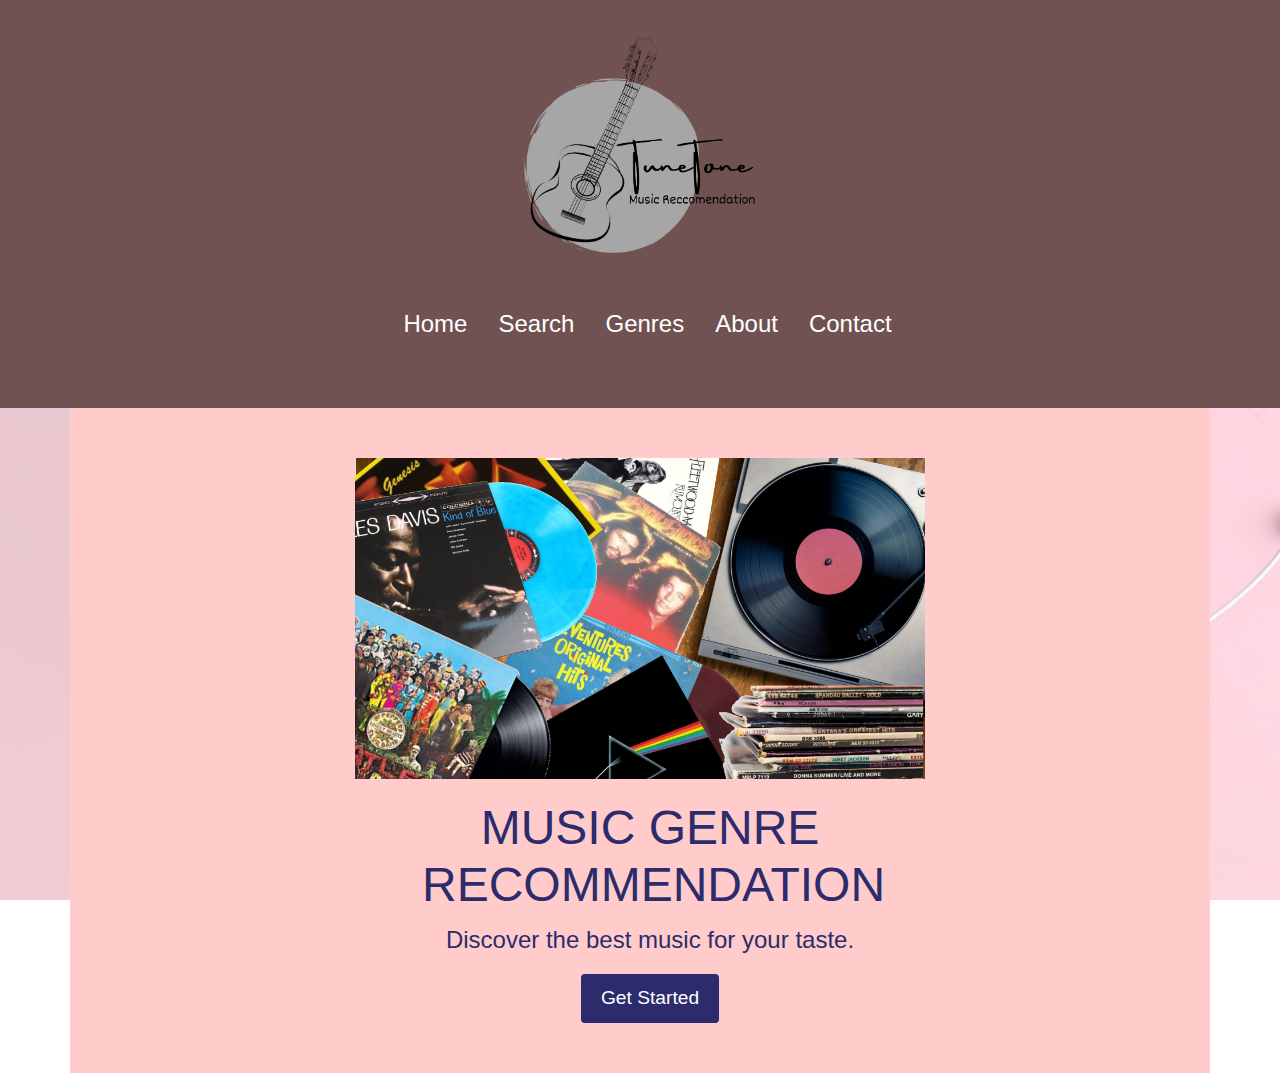
<file: index.html>
<!DOCTYPE html>
<html lang="en">

<head>
    <meta charset="UTF-8">
    <meta name="viewport" content="width=device-width, initial-scale=1.0">
    <title>Music Genre Recommendation</title>
    <link rel="stylesheet" href="styles.css">
    <link rel="stylesheet" href="https://maxcdn.bootstrapcdn.com/bootstrap/4.0.0/css/bootstrap.min.css"
        integrity="sha384-Gn5384xqQ1aoWXA+058RXPxPg6fy4IWvTNh0E263XmFcJlSAwiGgFAW/dAiS6JXm" crossorigin="anonymous">
    <link rel="preconnect" href="https://fonts.googleapis.com">
    <link rel="preconnect" href="https://fonts.gstatic.com" crossorigin>
    <link href="https://fonts.googleapis.com/css2?family=Playwrite+GB+S:ital,wght@0,100..400;1,100..400&display=swap"
        rel="stylesheet">
    <style>
        .hero-section {
            display: flex;
            justify-content: center;
            align-items: center;
            background-color: #ffcccb;
            padding: 50px 0;
        }

        .hero-section img {
            max-width: 50%;
            height: auto;
        }

        .hero-section .content {
            max-width: 40%;
            text-align: center;
            margin-left: 20px;
        }

        .hero-section .content h1 {
            font-size: 3rem;
            color: #2C2C6C;
        }

        .hero-section .content p {
            font-size: 1.5rem;
            color: #2C2C6C;
        }

        .hero-section .content .btn-primary {
            background-color: #2C2C6C;
            border: none;
            font-size: 1.2rem;
            padding: 10px 20px;
        }

        .playwrite-font {
            font-family: 'Playwrite GB', sans-serif;
        }
    </style>
</head>

<body>
    <nav class="navbar navbar-expand-lg navbar-light bg-soft-pink">
        <div class="container">
            <img src="images/logo.png" alt="Image" class="img-fluid logo-animation" style="max-width: 250px;">
            <div class="navbar-nav">
                <a class="nav-item nav-link" href="index.html">Home</a>
                <a class="nav-item nav-link" href="search.html">Search</a>
                <a class="nav-item nav-link" href="genres.html">Genres</a>
                <a class="nav-item nav-link" href="about.html">About</a>
                <a class="nav-item nav-link" href="contact.html">Contact</a>
            </div>
        </div>
    </nav>

    <div class="container hero-section">
        <img src="images/album.jpg" alt="Album Image" class="img-fluid">
        <div class="content">
            <h1>MUSIC GENRE RECOMMENDATION</h1>
            <p><span class="playwrite-font">Discover the best music for your taste.</span></p>
            <button onclick="window.location.href='genres.html'" class="btn btn-primary">Get Started</button>
        </div>
    </div>
</body>

</html>
</file>
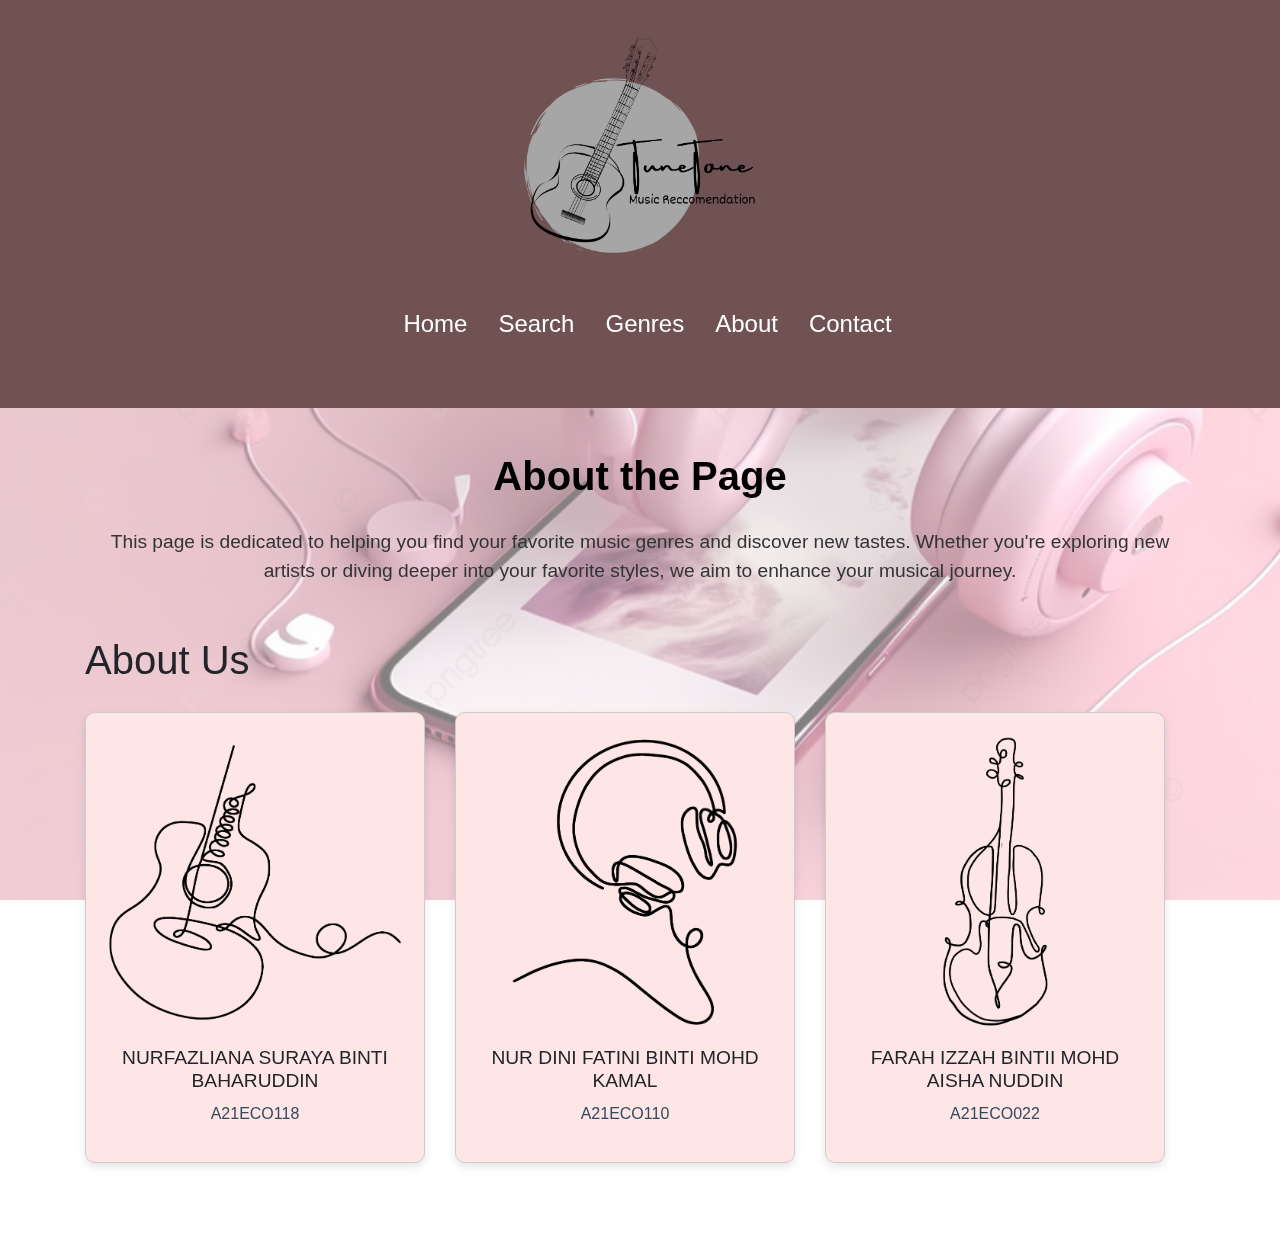
<file: about.html>
<!DOCTYPE html>
<html lang="en">
<head>
    <meta charset="UTF-8">
    <meta name="viewport" content="width=device-width, initial-scale=1.0">
    <title>About</title>
    <link rel="stylesheet" href="styles.css">
    <link rel="stylesheet" href="https://maxcdn.bootstrapcdn.com/bootstrap/4.0.0/css/bootstrap.min.css" integrity="sha384-Gn5384xqQ1aoWXA+058RXPxPg6fy4IWvTNh0E263XmFcJlSAwiGgFAW/dAiS6JXm" crossorigin="anonymous">
</head>
<body>
    <nav class="navbar navbar-expand-lg navbar-light bg-soft-pink">
        <div class="container">
            <img src="images/logo.png" alt="Image" class="img-fluid logo-animation" style="max-width: 250px;">
            <div class="navbar-nav">
                <a class="nav-item nav-link" href="index.html">Home</a>
                <a class="nav-item nav-link" href="search.html">Search</a>
                <a class="nav-item nav-link" href="genres.html">Genres</a>
                <a class="nav-item nav-link" href="about.html">About</a>
                <a class="nav-item nav-link" href="contact.html">Contact</a>
            </div>
        </div>
    </nav>

    <div class="container mt-4">
        <h1 class="about-header">About the Page</h1>
        <p class="about-description">This page is dedicated to helping you find your favorite music genres and discover new tastes. Whether you're exploring new artists or diving deeper into your favorite styles, we aim to enhance your musical journey.</p>

        <h1>About Us</h1>

        <div class="row">
            <div class="col-md-4">
                <div class="member-box">
                    <img src="images/faz.png" alt="Member 1" class="img-fluid">
                    <h3>NURFAZLIANA SURAYA BINTI BAHARUDDIN</h3>
                    <p>A21ECO118</p>
                </div>
            </div>
            <div class="col-md-4">
                <div class="member-box">
                    <img src="images/dini.png" alt="Member 2" class="img-fluid">
                    <h3>NUR DINI FATINI BINTI MOHD KAMAL</h3>
                    <p>A21ECO110</p>
                </div>
            </div>
            <div class="col-md-4">
                <div class="member-box">
                    <img src="images/farah.png" alt="Member 3" class="img-fluid">
                    <h3>FARAH IZZAH BINTII MOHD AISHA NUDDIN</h3>
                    <p>A21ECO022</p>
                </div>
            </div>
        </div>
    </div>
</body>
</html>
</file>
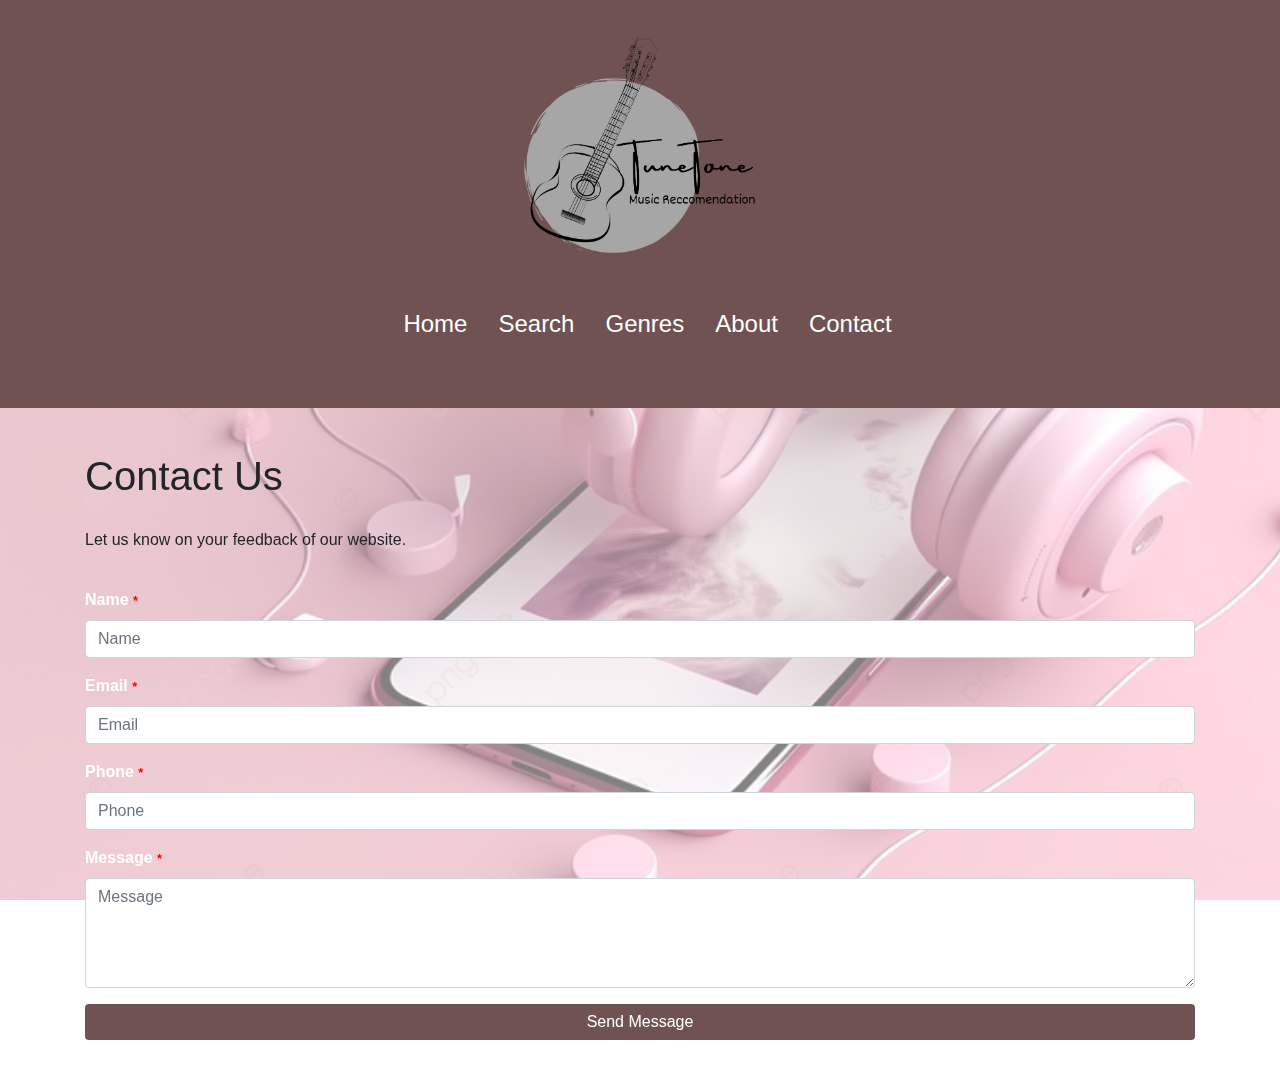
<file: contact.html>
<!DOCTYPE html>
<html lang="en">
<head>
    <meta charset="UTF-8">
    <meta name="viewport" content="width=device-width, initial-scale=1.0">
    <title>Contact</title>
    <link rel="stylesheet" href="styles.css">
    <link rel="stylesheet" href="https://maxcdn.bootstrapcdn.com/bootstrap/4.0.0/css/bootstrap.min.css" integrity="sha384-Gn5384xqQ1aoWXA+058RXPxPg6fy4IWvTNh0E263XmFcJlSAwiGgFAW/dAiS6JXm" crossorigin="anonymous">
</head>
<body>
    <nav class="navbar navbar-expand-lg navbar-light bg-soft-pink">
        <div class="container">
            <img src="images/logo.png" alt="Image" class="img-fluid logo-animation" style="max-width: 250px;">
            <div class="navbar-nav">
                <a class="nav-item nav-link" href="index.html">Home</a>
                <a class="nav-item nav-link" href="search.html">Search</a>
                <a class="nav-item nav-link" href="genres.html">Genres</a>
                <a class="nav-item nav-link" href="about.html">About</a>
                <a class="nav-item nav-link" href="contact.html">Contact</a>
            </div>
        </div>
    </nav>

    <div class="container mt-4">
        <h1>Contact Us</h1>
        <p>Let us know on your feedback of our website.</p>

        <form action="submit_form.php" method="POST">
            <div class="form-group">
                <label for="name">Name <span class="required">*</span></label>
                <input type="text" class="form-control" id="name" name="name" placeholder="Name" required>
            </div>
            <div class="form-group">
                <label for="email">Email <span class="required">*</span></label>
                <input type="email" class="form-control" id="email" name="email" placeholder="Email" required>
            </div>
            <div class="form-group">
                <label for="phone">Phone <span class="required">*</span></label>
                <input type="tel" class="form-control" id="phone" name="phone" placeholder="Phone" required>
            </div>
            <div class="form-group">
                <label for="message">Message <span class="required">*</span></label>
                <textarea class="form-control" id="message" name="message" rows="4" placeholder="Message" required></textarea>
            </div>
            <button type="submit" id="btn_submit" class="btn btn-success btn-block">Send Message</button>
        </form>
    </div>

    <script src="https://code.jquery.com/jquery-3.2.1.slim.min.js" integrity="sha384-KJ3o2DKtIkvYIK3UENzmM7KCkRr/rE9/Qpg6aAZGJwFDMVNA/GpGFF93hXpG5KkN" crossorigin="anonymous"></script>
    <script src="https://cdnjs.cloudflare.com/ajax/libs/popper.js/1.12.9/umd/popper.min.js" integrity="sha384-ApNbgh9B+Y1QKtv3Rn7W3mgPxhU9K/ScQsAP7hUibX39j7fakFPskvXusvfa0b4Q" crossorigin="anonymous"></script>
    <script src="https://maxcdn.bootstrapcdn.com/bootstrap/4.0.0/js/bootstrap.min.js" integrity="sha384-JZR6Spejh4U02d8jOt6vLEHfe/JQGiRRSQQxSfFWpi1MquVdAyjUar5+76PVCmYl" crossorigin="anonymous"></script>
</body>
</html>
</file>
<file: styles.css>
body {
    font-family: Arial, sans-serif;
    background-color: #2c3e50;
    color: #ffffff;
    overflow-y: scroll;
}

.container {
    max-width: 600px;
    margin: 0 auto;
    padding: 20px;
    display: flex;
    flex-direction: column;
    flex-wrap: nowrap;
    justify-content: flex-start;
    gap: 20px;
    padding-bottom: 50px;
}

.form-group label {
    font-weight: bold;
}

.form-control {
    border-radius: 0;
    background-color: #e9ecef; 
}

.btn-block {
    background-color: #0056b3;
    border: none;
    border-radius: 0;
}

.btn-block:hover {
    background-color: #004080;
}

.required {
    color: #ff0000;
    font-size: 0.8em;
}

h1 {
    font-size: 2em;
    margin-bottom: 20px;
}

h2 {
    margin-top: 30px;
    font-size: 1.5em;
}

.member-info-box {
    background-color: #004080;
    padding: 15px;
    border-radius: 5px;
    margin-bottom: 20px;
}

.member p {
    margin: 5px 0;
}

.member-box {
    opacity: 1;
    animation: boing 2s ease-in-out forwards;
}

.about-header {
    text-align: center;
    font-weight: bold;
    color: black;
}
.about-description {
    text-align: center;
    font-size: 1.2em;
    margin-bottom: 30px;
    color: #333;
}

@keyframes boing {
    0% {
        opacity: 0;
        transform: scale(0.5);
    }
    50% {
        opacity: 1;
        transform: scale(1.2);
    }
    70% {
        transform: scale(0.9);
    }
    90% {
        transform: scale(1.05);
    }
    100% {
        transform: scale(1);
    }
}

.search-bar {
    display: flex;
    justify-content: center;
    align-items: center;
    margin-bottom: 20px;
}

.search-bar input {
    padding: 10px;
    font-size: 16px;
    border: none;
    border-radius: 20px 0 0 20px;
    width: 300px;
}

.search-bar button {
    padding: 10px;
    font-size: 16px;
    border: none;
    border-radius: 0 20px 20px 0;
    cursor: pointer;
    background-color: #34495e;
    color: white;
}

.row {
    width: 100%;
}

.genre-box {
    width: 150px;
    height: 150px;
    background-color: white;
    border-radius: 10px;
    display: flex;
    align-items: center;
    justify-content: center;
    transition: all 0.3s ease;
    cursor: pointer;
    position: relative;
    overflow: hidden;
    box-shadow: 0 4px 8px rgba(0, 0, 0, 0.1);
    margin: 10px;
}

.genre-box.active {
    width: 300px;
    height: 300px;
}

.genre-box .content {
    text-align: center;
    font-size: 18px;
    font-weight: bold;
    padding: 10px;
    position: absolute;
    top: 50%;
    left: 50%;
    transform: translate(-50%, -50%);
}

.genre-box .description {
    display: none;
    font-size: 14px;
    padding: 10px;
    color: #2c3e50;
}

.genre-box.active .description {
    display: block;
}

.genre-box.active .content::after {
    content: attr(data-genre);
    display: block;
    margin-top: 20px;
    font-size: 14px;
    font-weight: normal;
}

.player {
    margin-top: 10px;
    text-align: center;
}

.song-image {
    width: 100px;
    height: 100px;
    object-fit: cover;
    border-radius: 10px;
    margin-bottom: 10px;
}

.song-title {
    font-size: 16px;
    font-weight: bold;
    margin-bottom: 10px;
}

.btn.dropdown-toggle {
    width: 150px;
    text-align: left;
}

span.caret {
    position: absolute;
    left: 90%;
    top: 45%;
}

label {
    font-size: 16px;
    font-weight: bold;
    color: white;
}

select {
    padding: 10px;
    font-size: 16px;
    border-radius: 5px;
    border: none;
    background-color: #ffffff;
    color: #2c3e50;
}

.dropdown {
    margin-top: 10px;
}

.btn-success {
    background-color: #705252 !important;
    color: #ffffff !important;
    border: none;
    outline: none;
}

.btn-success:focus {
    border: none;
    outline: none;
}

#btn_submit {
    background-color: #705252 !important;
    color: #ffffff !important;
    border: none !important;
    outline: none !important;
    box-shadow: none !important;
}

#btn_submit:focus {
    border: none !important;
    outline: none !important;
    box-shadow: none !important;
}

img.track {
    border: 1px solid #8a8a8a;
}

.bg-soft-pink {
    background-color: #705252 !important;
}

.song-list {
    max-height: 400px;
    overflow-y: auto;
    margin-top: 20px;
    background-color: #fff;
    border: 1px solid #ddd;
    border-radius: 5px;
    padding: 10px;
    box-shadow: 0 4px 8px rgba(0, 0, 0, 0.1);
}

#song-detail {
    background-color: #705252;
    padding: 20px;
    border-radius: 5px;
    box-shadow: 0 4px 8px rgba(0, 0, 0, 0.1);
    margin-top: 20px;
    text-align: center;
    display: flex;
    flex-direction: column;
    align-items: center;
    justify-content: center;
    height: 100%;
}

#song-detail img {
    width: 80%;
    height: auto;
    margin-bottom: 20px;
    border-radius: 10px;
}

#song-detail .song-title {
    font-size: 1.5rem;
    font-weight: bold;
    margin-bottom: 10px;
    color: #333;
}

#song-detail .song-artist {
    font-size: 1.2rem;
    color: #666;
}

body::before {
    content: "";
    position: fixed;
    top: 0;
    left: 0;
    width: 100%;
    height: 100%;
    background-image: url('musicbg.png');
    background-size: cover;
    background-repeat: no-repeat;
    opacity: 0.5;
    z-index: -1;
}

.member-box {
    background-color: #ffe6e6;
    border: 1px solid #ccc;
    padding: 20px;
    margin-bottom: 20px;
    text-align: center;
    border-radius: 10px;
    box-shadow: 0 4px 8px rgba(0, 0, 0, 0.1);
}

.member-box img {
    max-width: 100%;
    height: auto;
    margin-bottom: 15px;
}

.member-box h3 {
    font-size: 1.2em;
    margin-bottom: 10px;
}

.member-box p {
    font-size: 1em;
    color: #34495e;
}

.search-container {
    position: relative;
    margin-top: 20px;
    display: flex;
    justify-content: center;
    align-items: center;
}

#search-input {
    padding: 10px;
    width: 300px;
    border: 1px solid #ccc;
    border-radius: 5px;
}

#search-button {
    padding: 10px 20px;
    background-color: #007BFF;
    color: white;
    border: none;
    border-radius: 5px;
    cursor: pointer;
}

#suggestions {
    position: absolute;
    top: 40px;
    width: 300px;
    border: 1px solid #ccc;
    border-top: none;
    background-color: white;
    z-index: 1000;
    border-bottom-left-radius: 5px;
    border-bottom-right-radius: 5px;
}

.suggestion-item {
    padding: 10px;
    cursor: pointer;
}

.suggestion-item:hover {
    background-color: #f0f0f0;
}

#results {
    margin-top: 20px;
    width: 80%;
}

.video-item {
    display: flex;
    flex-direction: column;
    align-items: center;
    margin-bottom: 20px;
    padding: 10px;
    background-color: white;
    border-radius: 5px;
    box-shadow: 0 2px 4px rgba(0, 0, 0, 0.1);
    width: 100%;
    max-width: 560px;
}

.video-item img {
    width: 100%;
    max-width: 120px;
    margin-bottom: 10px;
}

.video-item div {
    text-align: center;
    margin-bottom: 10px;
}

.music-muse {
    font-size: 2em;
    font-weight: bold;
    color: white !important;
}

.navbar-light {
    background-color: #f8d7da;
}

.navbar {
    background-color: #3A3A3A;
}
.navbar-nav {
    font-size: 1.5rem;
}
.navbar-nav .nav-link {
    color: #FFFFFF !important;
    margin-left: 15px;
}
.navbar-brand {
    display: flex;
    align-items: center;
}
.navbar-brand img {
    max-width: 100px;
    margin-right: 15px;
}

.search-container {
    position: relative;
    display: flex;
    justify-content: center;
    align-items: center;
    margin-top: 20px;
}

.search-input-wrapper {
    display: flex;
    align-items: center;
    border-radius: 25px;
    overflow: hidden;
    background-color: #f5ebde;
    box-shadow: 0 4px 8px rgba(0, 0, 0, 0.1);
}


#search-input {
    border: none; 
    padding: 10px 20px;
    width: 300px;
    outline: none;
    font-size: 16px;
    background-color: transparent;
}

#search-input:focus {
    outline: none; 
}


#search-button {
    border: none;
    padding: 10px 20px;
    background-color: #705252 !important;
    color: white;
    font-size: 16px;
    cursor: pointer;
    outline: none;
    display: flex;
    align-items: center;
    border-radius: 0 25px 25px 0;
}

#search-button i {
    margin-right: 5px;
}

#search-button:hover {
    background-color: #8b543a;
}#search-input {
    border: none !important;
    padding: 10px 20px;
    width: 300px;
    outline: none !important;
    font-size: 16px;
    background-color: transparent;
}

#search-input:focus {
    outline: none !important;
}

#search-button {
    border: none !important;
    padding: 10px 20px;
    background-color: #705252 !important;
    color: white;
    font-size: 16px;
    cursor: pointer;
    outline: none;
    display: flex;
    align-items: center;
    border-radius: 0 25px 25px 0 !important;
}

#search-button i {
    margin-right: 5px;
}

#search-button:hover {
    background-color: #8b543a;
}


#suggestions {
    display: none;
    position: absolute;
    top: 40px;
    width: 300px;
    border: 1px solid #ccc;
    border-top: none;
    background-color: white;
    z-index: 1000;
    border-bottom-left-radius: 5px;
    border-bottom-right-radius: 5px;
}

.suggestion-item {
    padding: 10px;
    cursor: pointer;
}

.suggestion-item:hover {
    background-color: #f0f0f0;
}

#results {
    margin-top: 20px;
    width: 80%;
    display: flex;
    flex-direction: column;
    align-items: center; 
    justify-content: center; 
    margin-left: auto; 
    margin-right: auto;
    padding-right: 20px;
}

@keyframes logoAnimation {
    0% {
        transform: scale(1);
    }
    50% {
        transform: scale(1.1);
    }
    100% {
        transform: scale(1);
    }
}

.logo-animation {
    animation: logoAnimation 3s infinite;
}
</file>
